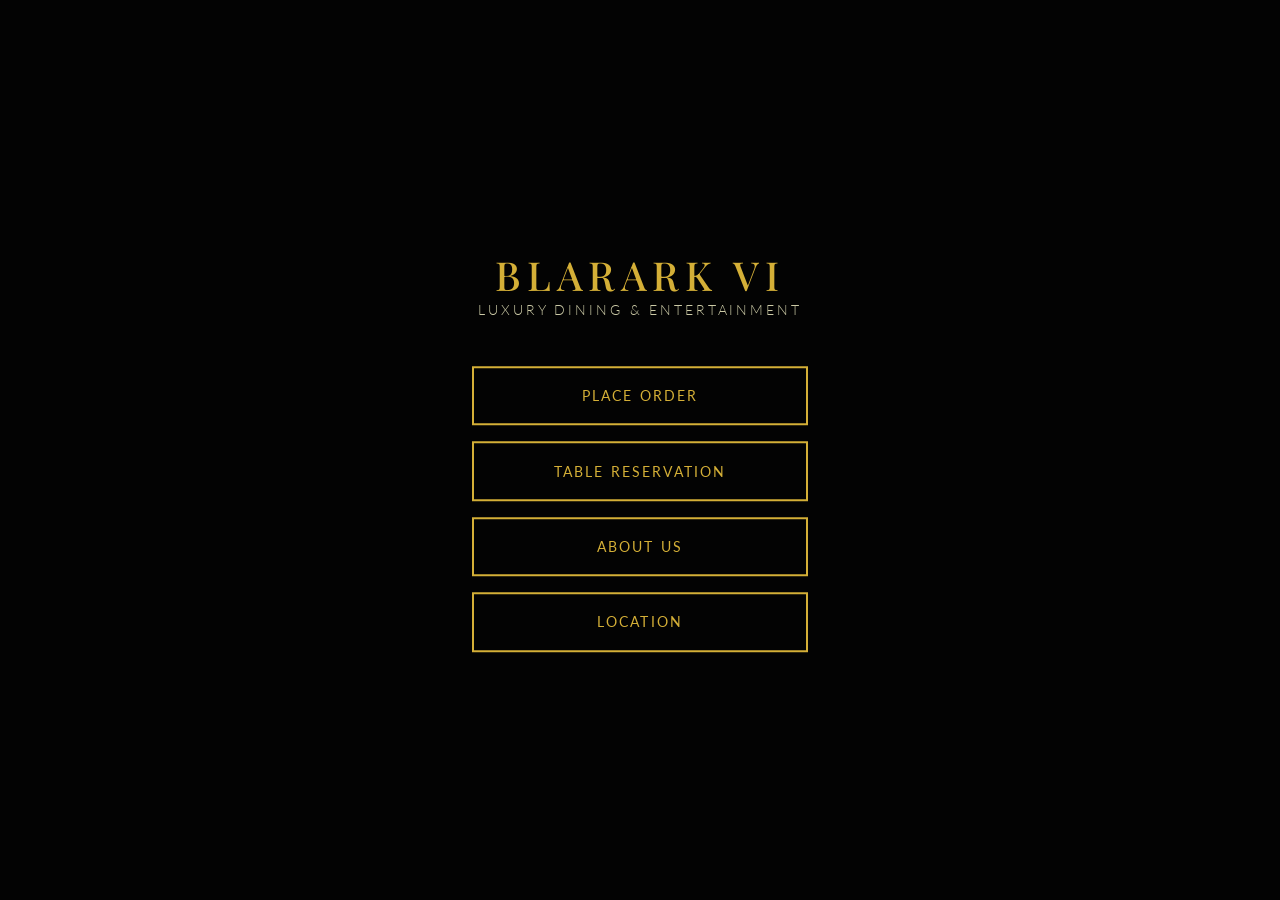
<file: index.html>
<!DOCTYPE html>
<html lang="en">
<head>
    <meta charset="UTF-8">
    <meta name="viewport" content="width=device-width, initial-scale=1.0, maximum-scale=1.0, user-scalable=no">
    <title>Blarark VI | Lagos Premier Restaurant & Lounge</title>
    <link rel="preconnect" href="https://fonts.googleapis.com">
    <link rel="preconnect" href="https://fonts.gstatic.com" crossorigin>
    <link href="https://fonts.googleapis.com/css2?family=Playfair+Display:wght@400;500;600;700&family=Lato:wght@300;400;700&display=swap" rel="stylesheet">
    <link rel="stylesheet" href="style.css">
</head>
<body>

    <!-- HOME VIEW -->
    <div class="bg-overlay" style="background-image: url('https://i.ibb.co/jPtq0Dsh/IMG-20260415-WA0001.jpg');"></div>
    <div class="bg-tint"></div>

    <div class="home-content">
        <h1 class="logo">Blarark VI</h1>
        <p class="tagline">Luxury Dining & Entertainment</p>
        <div class="home-buttons">
            <a href="order.html" class="btn-gold">Place Order</a>
            <a href="reservation.html" class="btn-gold">Table Reservation</a>
            <a href="about.html" class="btn-gold">About Us</a>
            <a href="location.html" class="btn-gold">Location</a>
        </div>
    </div>

</body>
</html>
</file>
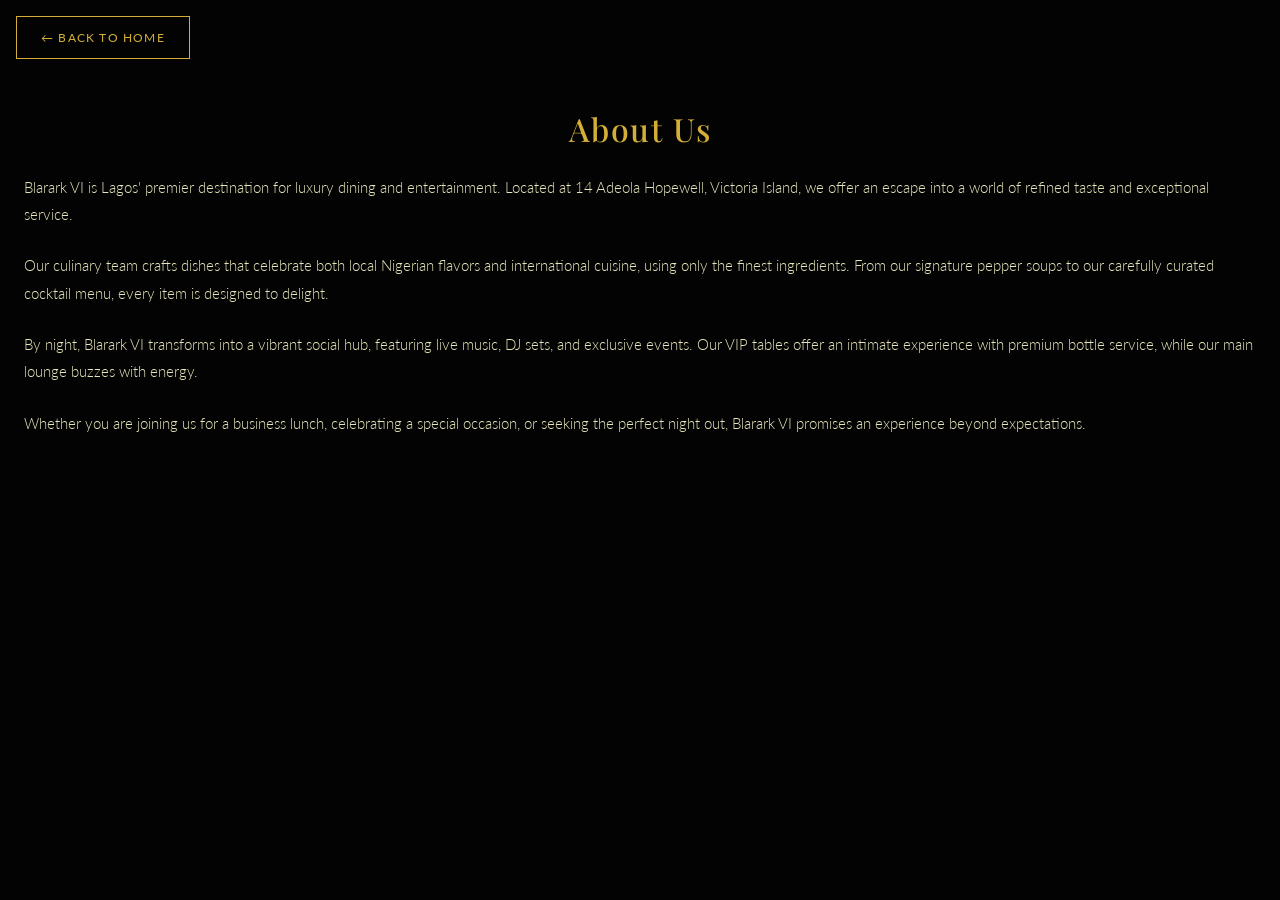
<file: about.html>
<!DOCTYPE html>
<html lang="en">
<head>
    <meta charset="UTF-8">
    <meta name="viewport" content="width=device-width, initial-scale=1.0, maximum-scale=1.0, user-scalable=no">
    <title>About Us | Blarark VI</title>
    <link rel="preconnect" href="https://fonts.googleapis.com">
    <link rel="preconnect" href="https://fonts.gstatic.com" crossorigin>
    <link href="https://fonts.googleapis.com/css2?family=Playfair+Display:wght@400;500;600;700&family=Lato:wght@300;400;700&display=swap" rel="stylesheet">
    <link rel="stylesheet" href="style.css">
</head>
<body>

    <div class="bg-overlay" style="background-image: url('https://i.ibb.co/jPtq0Dsh/IMG-20260415-WA0001.jpg');"></div>
    <div class="bg-tint"></div>

    <div class="page-container">
        <a href="index.html" class="btn-back">← Back to Home</a>
        
        <div class="page-header">
            <h1 class="page-title">About Us</h1>
        </div>

        <div class="page-content">
            <p class="info-text">Blarark VI is Lagos' premier destination for luxury dining and entertainment. Located at 14 Adeola Hopewell, Victoria Island, we offer an escape into a world of refined taste and exceptional service.</p>
            <p class="info-text">Our culinary team crafts dishes that celebrate both local Nigerian flavors and international cuisine, using only the finest ingredients. From our signature pepper soups to our carefully curated cocktail menu, every item is designed to delight.</p>
            <p class="info-text">By night, Blarark VI transforms into a vibrant social hub, featuring live music, DJ sets, and exclusive events. Our VIP tables offer an intimate experience with premium bottle service, while our main lounge buzzes with energy.</p>
            <p class="info-text">Whether you are joining us for a business lunch, celebrating a special occasion, or seeking the perfect night out, Blarark VI promises an experience beyond expectations.</p>
        </div>
    </div>

    <script src="script.js"></script>
</body>
</html>
</file>
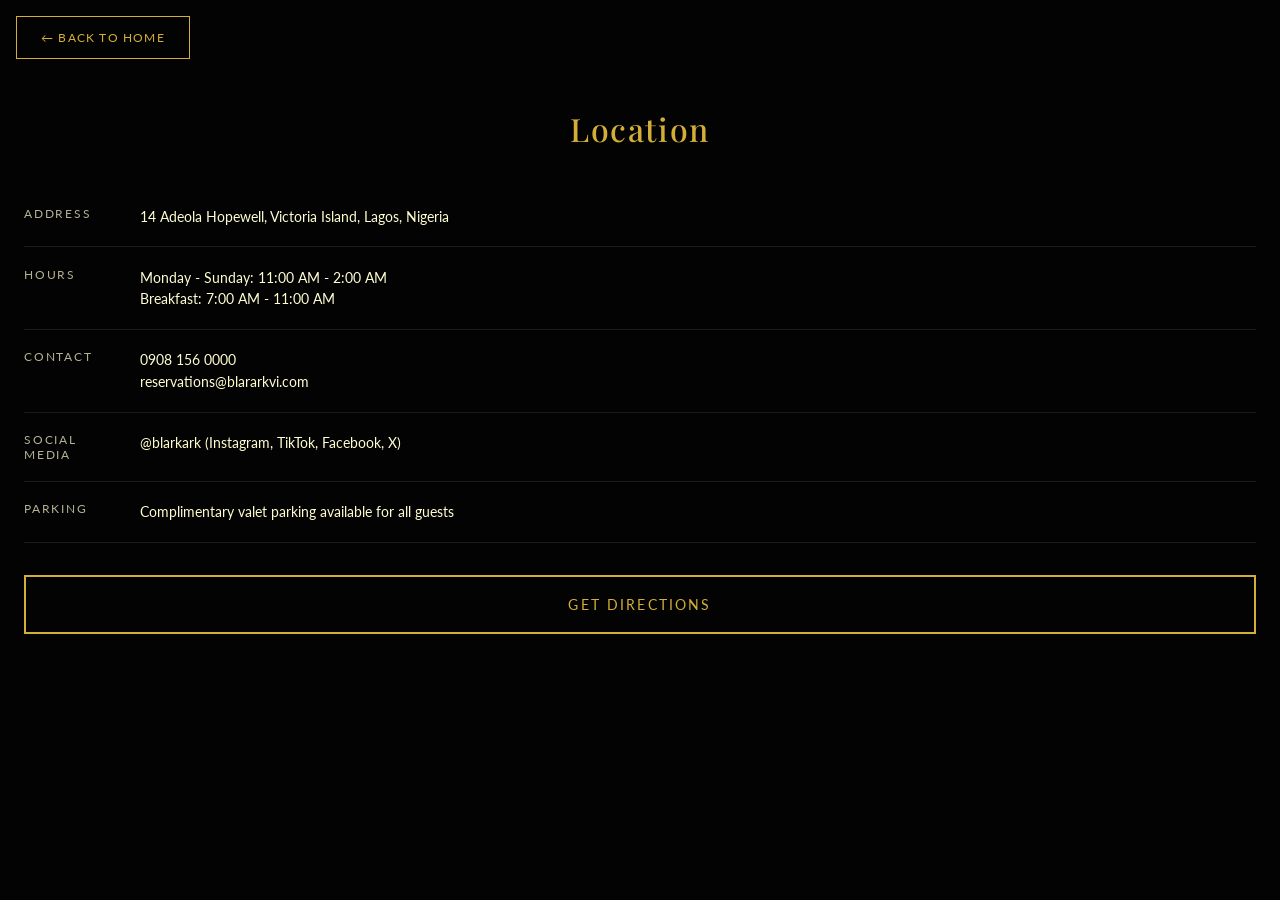
<file: location.html>
<!DOCTYPE html>
<html lang="en">
<head>
    <meta charset="UTF-8">
    <meta name="viewport" content="width=device-width, initial-scale=1.0, maximum-scale=1.0, user-scalable=no">
    <title>Location | Blarark VI</title>
    <link rel="preconnect" href="https://fonts.googleapis.com">
    <link rel="preconnect" href="https://fonts.gstatic.com" crossorigin>
    <link href="https://fonts.googleapis.com/css2?family=Playfair+Display:wght@400;500;600;700&family=Lato:wght@300;400;700&display=swap" rel="stylesheet">
    <link rel="stylesheet" href="style.css">
</head>
<body>

    <div class="bg-overlay" style="background-image: url('https://i.ibb.co/jPtq0Dsh/IMG-20260415-WA0001.jpg');"></div>
    <div class="bg-tint"></div>

    <div class="page-container">
        <a href="index.html" class="btn-back">← Back to Home</a>
        
        <div class="page-header">
            <h1 class="page-title">Location</h1>
        </div>

        <div class="page-content">
            <div class="location-details">
                <div class="detail-row"><span class="detail-label">Address</span><span class="detail-value">14 Adeola Hopewell, Victoria Island, Lagos, Nigeria</span></div>
                <div class="detail-row"><span class="detail-label">Hours</span><span class="detail-value">Monday - Sunday: 11:00 AM - 2:00 AM<br>Breakfast: 7:00 AM - 11:00 AM</span></div>
                <div class="detail-row"><span class="detail-label">Contact</span><span class="detail-value">0908 156 0000<br>reservations@blararkvi.com</span></div>
                <div class="detail-row"><span class="detail-label">Social Media</span><span class="detail-value">@blarkark (Instagram, TikTok, Facebook, X)</span></div>
                <div class="detail-row"><span class="detail-label">Parking</span><span class="detail-value">Complimentary valet parking available for all guests</span></div>
            </div>
            <button class="btn-gold" style="margin-top: 2rem; width: 100%;" onclick="window.open('https://maps.google.com?q=14+Adeola+Hopewell+Victoria+Island+Lagos', '_blank')">Get Directions</button>
        </div>
    </div>

    <script src="script.js"></script>
</body>
</html>
</file>
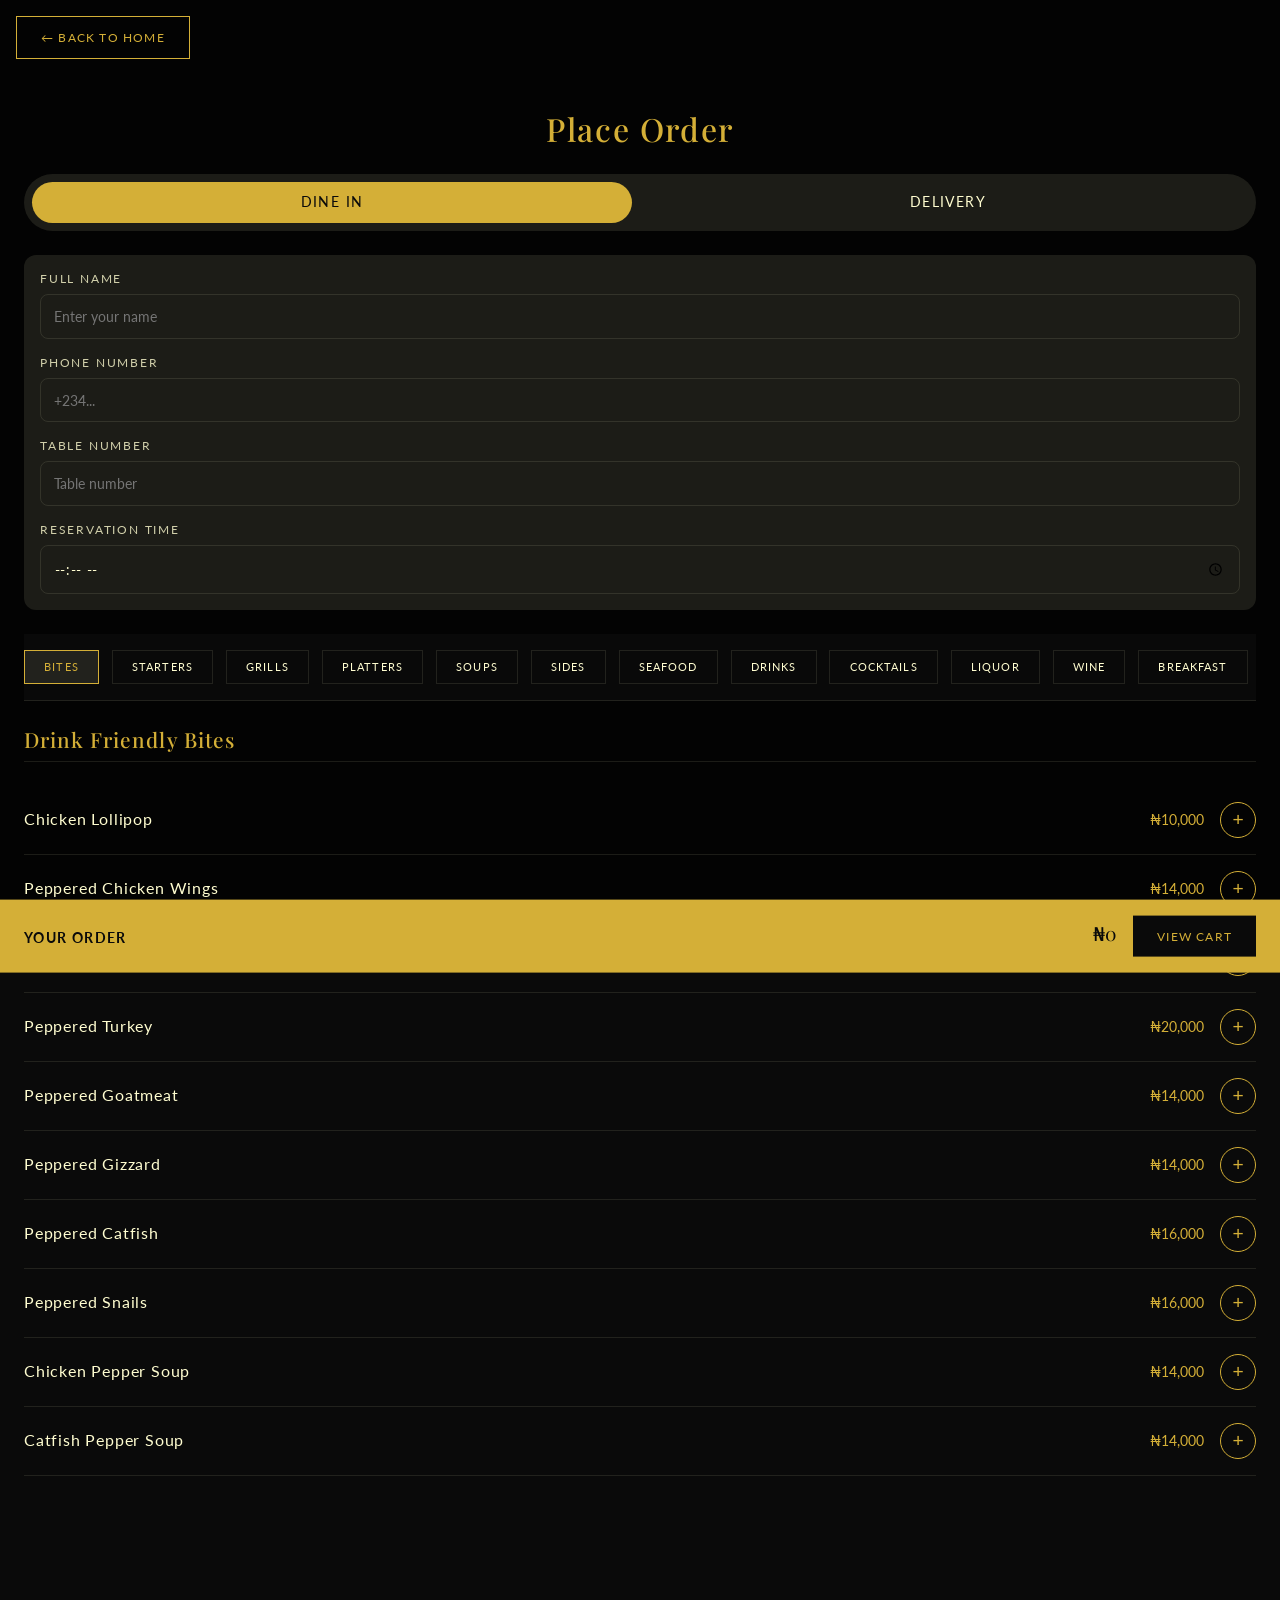
<file: order..html>
<!DOCTYPE html>
<html lang="en">
<head>
    <meta charset="UTF-8">
    <meta name="viewport" content="width=device-width, initial-scale=1.0, maximum-scale=1.0, user-scalable=no">
    <title>Place Order | Blarark VI</title>
    <link rel="preconnect" href="https://fonts.googleapis.com">
    <link rel="preconnect" href="https://fonts.gstatic.com" crossorigin>
    <link href="https://fonts.googleapis.com/css2?family=Playfair+Display:wght@400;500;600;700&family=Lato:wght@300;400;700&display=swap" rel="stylesheet">
    <link rel="stylesheet" href="style.css">
    <style>
        .cart-items-list { max-height: 300px; overflow-y: auto; margin-bottom: 1rem; }
        .cart-item-row { display: flex; justify-content: space-between; align-items: center; padding: 0.8rem 0; border-bottom: 1px solid var(--cream-transparent); gap: 0.5rem; flex-wrap: wrap; }
        .cart-item-name { flex: 2; font-size: 0.85rem; min-width: 120px; }
        .cart-item-price { font-size: 0.85rem; color: var(--gold); white-space: nowrap; }
        .cart-item-qty { display: flex; align-items: center; gap: 0.5rem; }
        .cart-qty-btn { width: 28px; height: 28px; border-radius: 50%; border: 1px solid var(--gold); background: transparent; color: var(--gold); cursor: pointer; font-size: 1rem; display: flex; align-items: center; justify-content: center; }
        .cart-remove-btn { background: transparent; border: none; color: #ff6b6b; cursor: pointer; font-size: 1rem; padding: 0.2rem 0.5rem; }
        .cart-summary { padding-top: 1rem; border-top: 1px solid var(--gold); }
        .cart-summary-row { display: flex; justify-content: space-between; margin-bottom: 0.5rem; }
        .cart-grand-total { font-size: 1.2rem; font-weight: bold; color: var(--gold); }
        #cart-display { display: none; margin-bottom: 1.5rem; }
        #cart-display.show { display: block; }
    </style>
</head>
<body>

    <div class="bg-overlay" style="background-image: url('https://i.ibb.co/jPtq0Dsh/IMG-20260415-WA0001.jpg');"></div>
    <div class="bg-tint"></div>

    <div class="page-container">
        <a href="index.html" class="btn-back">← Back to Home</a>
        
        <div class="page-header">
            <h1 class="page-title">Place Order</h1>
        </div>

        <div class="page-content">
            <!-- Order Type Toggle -->
            <div class="order-type-toggle">
                <button class="order-type-btn active" onclick="setOrderType('dinein')">Dine In</button>
                <button class="order-type-btn" onclick="setOrderType('delivery')">Delivery</button>
            </div>

            <!-- Dine In Form -->
            <div id="dinein-form" class="order-form">
                <div class="form-group"><label class="form-label">Full Name</label><input type="text" class="form-input" id="dinein-name" placeholder="Enter your name" required></div>
                <div class="form-group"><label class="form-label">Phone Number</label><input type="tel" class="form-input" id="dinein-phone" placeholder="+234..." required></div>
                <div class="form-group"><label class="form-label">Table Number</label><input type="text" class="form-input" id="dinein-table" placeholder="Table number" required></div>
                <div class="form-group"><label class="form-label">Reservation Time</label><input type="time" class="form-input" id="dinein-time" required></div>
            </div>

            <!-- Delivery Form -->
            <div id="delivery-form" class="order-form" style="display: none;">
                <div class="form-group"><label class="form-label">Full Name</label><input type="text" class="form-input" id="delivery-name" placeholder="Enter your name" required></div>
                <div class="form-group"><label class="form-label">Phone Number</label><input type="tel" class="form-input" id="delivery-phone" placeholder="+234..." required></div>
                <div class="form-group"><label class="form-label">Delivery Address</label><input type="text" class="form-input" id="delivery-address" placeholder="Full delivery address" required></div>
            </div>

            <!-- Cart Display -->
            <div id="cart-display">
                <h3 class="menu-category-title" style="font-size: 1.1rem;">Your Order</h3>
                <div id="cart-items-list" class="cart-items-list"></div>
                <div id="cart-summary" class="cart-summary"></div>
                <button class="submit-btn" onclick="proceedToCheckout()">Proceed to Checkout →</button>
            </div>

            <!-- Menu Categories -->
            <div class="category-nav">
                <button class="category-btn active" onclick="showCategory('bites')">Bites</button>
                <button class="category-btn" onclick="showCategory('starters')">Starters</button>
                <button class="category-btn" onclick="showCategory('grills')">Grills</button>
                <button class="category-btn" onclick="showCategory('platters')">Platters</button>
                <button class="category-btn" onclick="showCategory('soups')">Soups</button>
                <button class="category-btn" onclick="showCategory('sides')">Sides</button>
                <button class="category-btn" onclick="showCategory('seafood')">Seafood</button>
                <button class="category-btn" onclick="showCategory('drinks')">Drinks</button>
                <button class="category-btn" onclick="showCategory('cocktails')">Cocktails</button>
                <button class="category-btn" onclick="showCategory('liquor')">Liquor</button>
                <button class="category-btn" onclick="showCategory('wine')">Wine</button>
                <button class="category-btn" onclick="showCategory('breakfast')">Breakfast</button>
            </div>

            <!-- BITES -->
            <div id="bites" class="menu-section active">
                <h2 class="menu-category-title">Drink Friendly Bites</h2>
                <div class="menu-item"><div class="menu-item-info"><div class="menu-item-name">Chicken Lollipop</div></div><div class="menu-item-price">₦10,000</div><button class="add-btn" onclick="addToCart('Chicken Lollipop', 10000)">+</button></div>
                <div class="menu-item"><div class="menu-item-info"><div class="menu-item-name">Peppered Chicken Wings</div></div><div class="menu-item-price">₦14,000</div><button class="add-btn" onclick="addToCart('Peppered Chicken Wings', 14000)">+</button></div>
                <div class="menu-item"><div class="menu-item-info"><div class="menu-item-name">Peppered Chicken Laps</div></div><div class="menu-item-price">₦14,000</div><button class="add-btn" onclick="addToCart('Peppered Chicken Laps', 14000)">+</button></div>
                <div class="menu-item"><div class="menu-item-info"><div class="menu-item-name">Peppered Turkey</div></div><div class="menu-item-price">₦20,000</div><button class="add-btn" onclick="addToCart('Peppered Turkey', 20000)">+</button></div>
                <div class="menu-item"><div class="menu-item-info"><div class="menu-item-name">Peppered Goatmeat</div></div><div class="menu-item-price">₦14,000</div><button class="add-btn" onclick="addToCart('Peppered Goatmeat', 14000)">+</button></div>
                <div class="menu-item"><div class="menu-item-info"><div class="menu-item-name">Peppered Gizzard</div></div><div class="menu-item-price">₦14,000</div><button class="add-btn" onclick="addToCart('Peppered Gizzard', 14000)">+</button></div>
                <div class="menu-item"><div class="menu-item-info"><div class="menu-item-name">Peppered Catfish</div></div><div class="menu-item-price">₦16,000</div><button class="add-btn" onclick="addToCart('Peppered Catfish', 16000)">+</button></div>
                <div class="menu-item"><div class="menu-item-info"><div class="menu-item-name">Peppered Snails</div></div><div class="menu-item-price">₦16,000</div><button class="add-btn" onclick="addToCart('Peppered Snails', 16000)">+</button></div>
                <div class="menu-item"><div class="menu-item-info"><div class="menu-item-name">Chicken Pepper Soup</div></div><div class="menu-item-price">₦14,000</div><button class="add-btn" onclick="addToCart('Chicken Pepper Soup', 14000)">+</button></div>
                <div class="menu-item"><div class="menu-item-info"><div class="menu-item-name">Catfish Pepper Soup</div></div><div class="menu-item-price">₦14,000</div><button class="add-btn" onclick="addToCart('Catfish Pepper Soup', 14000)">+</button></div>
            </div>

            <!-- STARTERS -->
            <div id="starters" class="menu-section">
                <h2 class="menu-category-title">Starters</h2>
                <div class="menu-item"><div class="menu-item-info"><div class="menu-item-name">Shrimp or Chicken Spring Rolls</div></div><div class="menu-item-price">₦11,000</div><button class="add-btn" onclick="addToCart('Spring Rolls', 11000)">+</button></div>
                <div class="menu-item"><div class="menu-item-info"><div class="menu-item-name">Chicken Croquet</div></div><div class="menu-item-price">₦11,000</div><button class="add-btn" onclick="addToCart('Chicken Croquet', 11000)">+</button></div>
                <div class="menu-item"><div class="menu-item-info"><div class="menu-item-name">Chicken Popcorn</div></div><div class="menu-item-price">₦11,000</div><button class="add-btn" onclick="addToCart('Chicken Popcorn', 11000)">+</button></div>
                <div class="menu-item"><div class="menu-item-info"><div class="menu-item-name">Firecracker Prawns</div></div><div class="menu-item-price">₦18,000</div><button class="add-btn" onclick="addToCart('Firecracker Prawns', 18000)">+</button></div>
                <div class="menu-item"><div class="menu-item-info"><div class="menu-item-name">Asun</div></div><div class="menu-item-price">₦14,000</div><button class="add-btn" onclick="addToCart('Asun', 14000)">+</button></div>
            </div>

            <!-- GRILLS -->
            <div id="grills" class="menu-section">
                <h2 class="menu-category-title">Grills</h2>
                <div class="menu-item"><div class="menu-item-info"><div class="menu-item-name">Grilled Rabbit</div></div><div class="menu-item-price">₦25,000</div><button class="add-btn" onclick="addToCart('Grilled Rabbit', 25000)">+</button></div>
                <div class="menu-item"><div class="menu-item-info"><div class="menu-item-name">Grilled Chicken BBQ</div></div><div class="menu-item-price">₦14,000</div><button class="add-btn" onclick="addToCart('Grilled Chicken BBQ', 14000)">+</button></div>
                <div class="menu-item"><div class="menu-item-info"><div class="menu-item-name">BA Grilled Jumbo Prawns</div></div><div class="menu-item-price">₦30,000</div><button class="add-btn" onclick="addToCart('BA Jumbo Prawns', 30000)">+</button></div>
                <div class="menu-item"><div class="menu-item-info"><div class="menu-item-name">Grilled Lobster</div></div><div class="menu-item-price">₦35,000</div><button class="add-btn" onclick="addToCart('Grilled Lobster', 35000)">+</button></div>
                <div class="menu-item"><div class="menu-item-info"><div class="menu-item-name">Barbecue Catfish</div></div><div class="menu-item-price">₦25,000</div><button class="add-btn" onclick="addToCart('Barbecue Catfish', 25000)">+</button></div>
                <div class="menu-item"><div class="menu-item-info"><div class="menu-item-name">Barbecue Croaker Fish</div></div><div class="menu-item-price">₦30,000</div><button class="add-btn" onclick="addToCart('Barbecue Croaker Fish', 30000)">+</button></div>
            </div>

            <!-- PLATTERS -->
            <div id="platters" class="menu-section">
                <h2 class="menu-category-title">Platters</h2>
                <div class="menu-item"><div class="menu-item-info"><div class="menu-item-name">BA Platter</div><div class="menu-item-desc">Grilled Rabbit, Catfish, Chicken, Peppered Snails, Peppered Mutton, Prawns, BA Rice, Yam Fries</div></div><div class="menu-item-price">₦85,000</div><button class="add-btn" onclick="addToCart('BA Platter', 85000)">+</button></div>
                <div class="menu-item"><div class="menu-item-info"><div class="menu-item-name">Odogwu Platter</div><div class="menu-item-desc">Peppered Chicken Wings, Gizzard, Turkey, Croaker Fish, Roast Plantain, Yam Fries</div></div><div class="menu-item-price">₦70,000</div><button class="add-btn" onclick="addToCart('Odogwu Platter', 70000)">+</button></div>
                <div class="menu-item"><div class="menu-item-info"><div class="menu-item-name">Smoky Platter</div><div class="menu-item-desc">Grilled Chicken Laps, Catfish, Asun, Jollof Rice, Yam Fries</div></div><div class="menu-item-price">₦50,000</div><button class="add-btn" onclick="addToCart('Smoky Platter', 50000)">+</button></div>
                <div class="menu-item"><div class="menu-item-info"><div class="menu-item-name">Quickie Platter</div><div class="menu-item-desc">Peppered Chicken Wings, Chicken Drumstick, Chicken Spring Rolls</div></div><div class="menu-item-price">₦30,000</div><button class="add-btn" onclick="addToCart('Quickie Platter', 30000)">+</button></div>
            </div>

            <!-- SOUPS -->
            <div id="soups" class="menu-section">
                <h2 class="menu-category-title">Nigerian Soups</h2>
                <div class="menu-item"><div class="menu-item-info"><div class="menu-item-name">Blarark Fisherman Soup</div><div class="menu-item-desc">Snail, Prawns, Shrimps, Periwinkles, Wheels</div></div><div class="menu-item-price">₦20,000</div><button class="add-btn" onclick="addToCart('Fisherman Soup', 20000)">+</button></div>
                <div class="menu-item"><div class="menu-item-info"><div class="menu-item-name">Banga Soup</div></div><div class="menu-item-price">₦15,000</div><button class="add-btn" onclick="addToCart('Banga Soup', 15000)">+</button></div>
                <div class="menu-item"><div class="menu-item-info"><div class="menu-item-name">Seafood Banga Soup</div></div><div class="menu-item-price">₦20,000</div><button class="add-btn" onclick="addToCart('Seafood Banga Soup', 20000)">+</button></div>
                <div class="menu-item"><div class="menu-item-info"><div class="menu-item-name">Okro Soup</div></div><div class="menu-item-price">₦15,000</div><button class="add-btn" onclick="addToCart('Okro Soup', 15000)">+</button></div>
                <div class="menu-item"><div class="menu-item-info"><div class="menu-item-name">Seafood Okro Soup</div></div><div class="menu-item-price">₦20,000</div><button class="add-btn" onclick="addToCart('Seafood Okro Soup', 20000)">+</button></div>
                <div class="menu-item"><div class="menu-item-info"><div class="menu-item-name">Afang Soup</div></div><div class="menu-item-price">₦15,000</div><button class="add-btn" onclick="addToCart('Afang Soup', 15000)">+</button></div>
                <div class="menu-item"><div class="menu-item-info"><div class="menu-item-name">Edikan Ikong Soup</div></div><div class="menu-item-price">₦15,000</div><button class="add-btn" onclick="addToCart('Edikan Ikong Soup', 15000)">+</button></div>
            </div>

            <!-- SIDES -->
            <div id="sides" class="menu-section">
                <h2 class="menu-category-title">Sides</h2>
                <div class="menu-item"><div class="menu-item-info"><div class="menu-item-name">White Rice</div></div><div class="menu-item-price">₦3,000</div><button class="add-btn" onclick="addToCart('White Rice', 3000)">+</button></div>
                <div class="menu-item"><div class="menu-item-info"><div class="menu-item-name">Jollof Rice</div></div><div class="menu-item-price">₦3,000</div><button class="add-btn" onclick="addToCart('Jollof Rice', 3000)">+</button></div>
                <div class="menu-item"><div class="menu-item-info"><div class="menu-item-name">BA Special Rice</div></div><div class="menu-item-price">₦5,000</div><button class="add-btn" onclick="addToCart('BA Special Rice', 5000)">+</button></div>
                <div class="menu-item"><div class="menu-item-info"><div class="menu-item-name">Irish Potato Fries</div></div><div class="menu-item-price">₦3,000</div><button class="add-btn" onclick="addToCart('Irish Fries', 3000)">+</button></div>
                <div class="menu-item"><div class="menu-item-info"><div class="menu-item-name">Sweet Potato Fries</div></div><div class="menu-item-price">₦3,000</div><button class="add-btn" onclick="addToCart('Sweet Potato Fries', 3000)">+</button></div>
                <div class="menu-item"><div class="menu-item-info"><div class="menu-item-name">Yam Fries</div></div><div class="menu-item-price">₦3,000</div><button class="add-btn" onclick="addToCart('Yam Fries', 3000)">+</button></div>
            </div>

            <!-- SEAFOOD BOIL -->
            <div id="seafood" class="menu-section">
                <h2 class="menu-category-title">Seafood Boil</h2>
                <div class="menu-item"><div class="menu-item-info"><div class="menu-item-name">Small (2 persons)</div></div><div class="menu-item-price">₦35,000</div><button class="add-btn" onclick="addToCart('Seafood Boil Small', 35000)">+</button></div>
                <div class="menu-item"><div class="menu-item-info"><div class="menu-item-name">Medium (3-4 persons)</div></div><div class="menu-item-price">₦50,000</div><button class="add-btn" onclick="addToCart('Seafood Boil Medium', 50000)">+</button></div>
                <div class="menu-item"><div class="menu-item-info"><div class="menu-item-name">Large - Noah's Ark</div></div><div class="menu-item-price">₦65,000</div><button class="add-btn" onclick="addToCart('Seafood Boil Large', 65000)">+</button></div>
                <div class="menu-item"><div class="menu-item-info"><div class="menu-item-name">Extra Large (5-8 persons)</div></div><div class="menu-item-price">₦120,000</div><button class="add-btn" onclick="addToCart('Seafood Boil XL', 120000)">+</button></div>
            </div>

            <!-- DRINKS -->
            <div id="drinks" class="menu-section">
                <h2 class="menu-category-title">Drinks</h2>
                <div class="menu-item"><div class="menu-item-info"><div class="menu-item-name">Water</div></div><div class="menu-item-price">₦1,000</div><button class="add-btn" onclick="addToCart('Water', 1000)">+</button></div>
                <div class="menu-item"><div class="menu-item-info"><div class="menu-item-name">Soft Drink</div></div><div class="menu-item-price">₦2,000</div><button class="add-btn" onclick="addToCart('Soft Drink', 2000)">+</button></div>
                <div class="menu-item"><div class="menu-item-info"><div class="menu-item-name">Malt Drink</div></div><div class="menu-item-price">₦3,000</div><button class="add-btn" onclick="addToCart('Malt Drink', 3000)">+</button></div>
                <div class="menu-item"><div class="menu-item-info"><div class="menu-item-name">Pack Fruit Juice</div></div><div class="menu-item-price">₦6,000</div><button class="add-btn" onclick="addToCart('Pack Fruit Juice', 6000)">+</button></div>
                <div class="menu-item"><div class="menu-item-info"><div class="menu-item-name">Fresh Juice</div></div><div class="menu-item-price">₦4,000</div><button class="add-btn" onclick="addToCart('Fresh Juice', 4000)">+</button></div>
                <div class="menu-item"><div class="menu-item-info"><div class="menu-item-name">Energy Drink</div></div><div class="menu-item-price">₦3,000</div><button class="add-btn" onclick="addToCart('Energy Drink', 3000)">+</button></div>
                <div class="menu-item"><div class="menu-item-info"><div class="menu-item-name">Beer</div></div><div class="menu-item-price">₦3,000</div><button class="add-btn" onclick="addToCart('Beer', 3000)">+</button></div>
                <div class="menu-item"><div class="menu-item-info"><div class="menu-item-name">Palmwine Cup</div></div><div class="menu-item-price">₦3,000</div><button class="add-btn" onclick="addToCart('Palmwine Cup', 3000)">+</button></div>
                <div class="menu-item"><div class="menu-item-info"><div class="menu-item-name">Palmwine Jug</div></div><div class="menu-item-price">₦10,000</div><button class="add-btn" onclick="addToCart('Palmwine Jug', 10000)">+</button></div>
            </div>

            <!-- COCKTAILS -->
            <div id="cocktails" class="menu-section">
                <h2 class="menu-category-title">Cocktails</h2>
                <div class="menu-item"><div class="menu-item-info"><div class="menu-item-name">Blue Hawaiian</div></div><div class="menu-item-price">₦8,500</div><button class="add-btn" onclick="addToCart('Blue Hawaiian', 8500)">+</button></div>
                <div class="menu-item"><div class="menu-item-info"><div class="menu-item-name">Bounty Hunter</div></div><div class="menu-item-price">₦8,500</div><button class="add-btn" onclick="addToCart('Bounty Hunter', 8500)">+</button></div>
                <div class="menu-item"><div class="menu-item-info"><div class="menu-item-name">Blarark Zombie</div></div><div class="menu-item-price">₦10,000</div><button class="add-btn" onclick="addToCart('Blarark Zombie', 10000)">+</button></div>
                <div class="menu-item"><div class="menu-item-info"><div class="menu-item-name">Sweet Sensation</div></div><div class="menu-item-price">₦8,500</div><button class="add-btn" onclick="addToCart('Sweet Sensation', 8500)">+</button></div>
                <div class="menu-item"><div class="menu-item-info"><div class="menu-item-name">Bloody Ark</div></div><div class="menu-item-price">₦22,000</div><button class="add-btn" onclick="addToCart('Bloody Ark', 22000)">+</button></div>
                <div class="menu-item"><div class="menu-item-info"><div class="menu-item-name">Grand Master</div></div><div class="menu-item-price">₦22,000</div><button class="add-btn" onclick="addToCart('Grand Master', 22000)">+</button></div>
            </div>

            <!-- LIQUOR -->
            <div id="liquor" class="menu-section">
                <h2 class="menu-category-title">Liquor</h2>
                <div class="menu-item"><div class="menu-item-info"><div class="menu-item-name">Hennessey VS</div></div><div class="menu-item-price">₦120,000</div><button class="add-btn" onclick="addToCart('Hennessey VS', 120000)">+</button></div>
                <div class="menu-item"><div class="menu-item-info"><div class="menu-item-name">Hennessey VSOP</div></div><div class="menu-item-price">₦200,000</div><button class="add-btn" onclick="addToCart('Hennessey VSOP', 200000)">+</button></div>
                <div class="menu-item"><div class="menu-item-info"><div class="menu-item-name">Jack Daniels</div></div><div class="menu-item-price">₦50,000</div><button class="add-btn" onclick="addToCart('Jack Daniels', 50000)">+</button></div>
                <div class="menu-item"><div class="menu-item-info"><div class="menu-item-name">JW Red Label</div></div><div class="menu-item-price">₦60,000</div><button class="add-btn" onclick="addToCart('JW Red Label', 60000)">+</button></div>
                <div class="menu-item"><div class="menu-item-info"><div class="menu-item-name">JW Black Label</div></div><div class="menu-item-price">₦100,000</div><button class="add-btn" onclick="addToCart('JW Black Label', 100000)">+</button></div>
                <div class="menu-item"><div class="menu-item-info"><div class="menu-item-name">Jameson Green</div></div><div class="menu-item-price">₦60,000</div><button class="add-btn" onclick="addToCart('Jameson Green', 60000)">+</button></div>
                <div class="menu-item"><div class="menu-item-info"><div class="menu-item-name">Jameson Black</div></div><div class="menu-item-price">₦100,000</div><button class="add-btn" onclick="addToCart('Jameson Black', 100000)">+</button></div>
                <div class="menu-item"><div class="menu-item-info"><div class="menu-item-name">Glenfiddich 12</div></div><div class="menu-item-price">₦140,000</div><button class="add-btn" onclick="addToCart('Glenfiddich 12', 140000)">+</button></div>
                <div class="menu-item"><div class="menu-item-info"><div class="menu-item-name">Macallan 12</div></div><div class="menu-item-price">₦200,000</div><button class="add-btn" onclick="addToCart('Macallan 12', 200000)">+</button></div>
            </div>

            <!-- WINE -->
            <div id="wine" class="menu-section">
                <h2 class="menu-category-title">Wines & Champagne</h2>
                <div class="menu-item"><div class="menu-item-info"><div class="menu-item-name">Lamothe Parrot Red Wine</div></div><div class="menu-item-price">₦16,000</div><button class="add-btn" onclick="addToCart('Lamothe Parrot', 16000)">+</button></div>
                <div class="menu-item"><div class="menu-item-info"><div class="menu-item-name">Mouton Cadet</div></div><div class="menu-item-price">₦30,000</div><button class="add-btn" onclick="addToCart('Mouton Cadet', 30000)">+</button></div>
                <div class="menu-item"><div class="menu-item-info"><div class="menu-item-name">Moet Imperial Brut</div></div><div class="menu-item-price">₦250,000</div><button class="add-btn" onclick="addToCart('Moet Imperial Brut', 250000)">+</button></div>
                <div class="menu-item"><div class="menu-item-info"><div class="menu-item-name">Dom Perignon</div></div><div class="menu-item-price">₦950,000</div><button class="add-btn" onclick="addToCart('Dom Perignon', 950000)">+</button></div>
            </div>

            <!-- BREAKFAST -->
            <div id="breakfast" class="menu-section">
                <h2 class="menu-category-title">Breakfast</h2>
                <div class="menu-item"><div class="menu-item-info"><div class="menu-item-name">BA Champions Breakfast</div><div class="menu-item-desc">2 eggs, sausages, bacon, baked beans, toast, fried potatoes, juice or coffee</div></div><div class="menu-item-price">₦18,000</div><button class="add-btn" onclick="addToCart('BA Champions Breakfast', 18000)">+</button></div>
                <div class="menu-item"><div class="menu-item-info"><div class="menu-item-name">Nigerian Breakfast 1</div><div class="menu-item-desc">Rice and beans with dodo and stew</div></div><div class="menu-item-price">₦12,500</div><button class="add-btn" onclick="addToCart('Nigerian Breakfast 1', 12500)">+</button></div>
                <div class="menu-item"><div class="menu-item-info"><div class="menu-item-name">Nigerian Breakfast 2</div><div class="menu-item-desc">Boiled yam and plantain with vegetable sauce</div></div><div class="menu-item-price">₦12,500</div><button class="add-btn" onclick="addToCart('Nigerian Breakfast 2', 12500)">+</button></div>
                <div class="menu-item"><div class="menu-item-info"><div class="menu-item-name">Coffee</div></div><div class="menu-item-price">₦3,000</div><button class="add-btn" onclick="addToCart('Coffee', 3000)">+</button></div>
                <div class="menu-item"><div class="menu-item-info"><div class="menu-item-name">Tea</div></div><div class="menu-item-price">₦1,500</div><button class="add-btn" onclick="addToCart('Tea', 1500)">+</button></div>
            </div>
        </div>

        <!-- Cart Bar -->
        <div id="cart-bar" class="cart-bar">
            <div><span class="cart-text">Your Order</span><span id="cart-count" class="cart-count"></span></div>
            <div><span id="cart-total" class="cart-total">₦0</span><button class="checkout-btn" onclick="toggleCart()">View Cart</button></div>
        </div>
    </div>

    <script>
        // Cart State
        let cart = [];
        const WHATSAPP_NUMBER = '2349081560000';

        function loadCart() {
            const saved = localStorage.getItem('blarark_cart');
            if (saved) cart = JSON.parse(saved);
            updateCartUI();
        }

        function saveCart() {
            localStorage.setItem('blarark_cart', JSON.stringify(cart));
        }

        function addToCart(name, price) {
            const existing = cart.find(item => item.name === name);
            if (existing) existing.quantity++;
            else cart.push({ name, price, quantity: 1 });
            saveCart();
            updateCartUI();
            const btn = event.target;
            btn.style.background = '#D4AF37';
            btn.style.color = '#0a0a0a';
            setTimeout(() => {
                btn.style.background = '';
                btn.style.color = '';
            }, 300);
        }

        function updateCartUI() {
            const cartBar = document.getElementById('cart-bar');
            const cartTotal = document.getElementById('cart-total');
            const cartCount = document.getElementById('cart-count');
            const cartDisplay = document.getElementById('cart-display');
            
            if (!cartBar) return;
            
            if (cart.length === 0) {
                cartBar.classList.remove('show');
                if (cartDisplay) cartDisplay.classList.remove('show');
                return;
            }
            
            const total = cart.reduce((sum, item) => sum + (item.price * item.quantity), 0);
            const itemCount = cart.reduce((sum, item) => sum + item.quantity, 0);
            
            if (cartTotal) cartTotal.textContent = '₦' + total.toLocaleString();
            if (cartCount) cartCount.textContent = `(${itemCount})`;
            cartBar.classList.add('show');
            
            renderCartDisplay();
        }

        function renderCartDisplay() {
            const cartDisplay = document.getElementById('cart-display');
            const cartItemsList = document.getElementById('cart-items-list');
            const cartSummary = document.getElementById('cart-summary');
            
            if (!cartDisplay || !cartItemsList) return;
            
            if (cart.length === 0) {
                cartDisplay.classList.remove('show');
                return;
            }
            
            cartDisplay.classList.add('show');
            
            let itemsHtml = '';
            let subtotal = 0;
            
            cart.forEach((item, index) => {
                const itemTotal = item.price * item.quantity;
                subtotal += itemTotal;
                itemsHtml += `
                    <div class="cart-item-row">
                        <span class="cart-item-name">${item.name}</span>
                        <span class="cart-item-price">₦${item.price.toLocaleString()}</span>
                        <div class="cart-item-qty">
                            <button class="cart-qty-btn" onclick="updateQuantity(${index}, -1)">-</button>
                            <span>${item.quantity}</span>
                            <button class="cart-qty-btn" onclick="updateQuantity(${index}, 1)">+</button>
                        </div>
                        <button class="cart-remove-btn" onclick="removeItem(${index})">🗑</button>
                    </div>
                `;
            });
            
            cartItemsList.innerHTML = itemsHtml;
            
            cartSummary.innerHTML = `
                <div class="cart-summary-row"><span>Subtotal:</span><span>₦${subtotal.toLocaleString()}</span></div>
                <div class="cart-summary-row cart-grand-total"><span>Total:</span><span>₦${subtotal.toLocaleString()}</span></div>
            `;
        }

        function updateQuantity(index, delta) {
            if (cart[index]) {
                cart[index].quantity += delta;
                if (cart[index].quantity <= 0) cart.splice(index, 1);
                saveCart();
                updateCartUI();
            }
        }

        function removeItem(index) {
            cart.splice(index, 1);
            saveCart();
            updateCartUI();
        }

        function toggleCart() {
            const cartDisplay = document.getElementById('cart-display');
            if (cartDisplay) {
                if (cartDisplay.classList.contains('show')) {
                    cartDisplay.classList.remove('show');
                } else {
                    renderCartDisplay();
                }
            }
        }

        function proceedToCheckout() {
            if (cart.length === 0) {
                alert('Your cart is empty');
                return;
            }
            
            const isDineIn = document.querySelector('.order-type-btn.active')?.innerText === 'Dine In';
            let message = 'Hello! I would like to place an order from Blarark VI:\n\n';
            let total = 0;
            
            cart.forEach(item => {
                const itemTotal = item.price * item.quantity;
                total += itemTotal;
                message += `${item.quantity}x ${item.name} - ₦${itemTotal.toLocaleString()}\n`;
            });
            
            message += `\nTotal: ₦${total.toLocaleString()}\n\n`;
            
            if (isDineIn) {
                const name = document.getElementById('dinein-name')?.value || 'Not provided';
                const phone = document.getElementById('dinein-phone')?.value || 'Not provided';
                const table = document.getElementById('dinein-table')?.value || 'Not provided';
                const time = document.getElementById('dinein-time')?.value || 'Not provided';
                message += `Order Type: Dine In\nName: ${name}\nPhone: ${phone}\nTable: ${table}\nTime: ${time}`;
            } else {
                const name = document.getElementById('delivery-name')?.value || 'Not provided';
                const phone = document.getElementById('delivery-phone')?.value || 'Not provided';
                const address = document.getElementById('delivery-address')?.value || 'Not provided';
                message += `Order Type: Delivery\nName: ${name}\nPhone: ${phone}\nAddress: ${address}`;
            }
            
            window.open(`https://wa.me/${WHATSAPP_NUMBER}?text=${encodeURIComponent(message)}`, '_blank');
        }

        function setOrderType(type) {
            const dineinForm = document.getElementById('dinein-form');
            const deliveryForm = document.getElementById('delivery-form');
            const btns = document.querySelectorAll('.order-type-btn');
            
            btns.forEach(btn => btn.classList.remove('active'));
            
            if (type === 'dinein') {
                dineinForm.style.display = 'flex';
                deliveryForm.style.display = 'none';
                btns[0].classList.add('active');
            } else {
                dineinForm.style.display = 'none';
                deliveryForm.style.display = 'flex';
                btns[1].classList.add('active');
            }
        }

        function showCategory(category) {
            const btns = document.querySelectorAll('.category-btn');
            btns.forEach(btn => btn.classList.remove('active'));
            event.target.classList.add('active');
            
            const sections = document.querySelectorAll('.menu-section');
            sections.forEach(section => section.classList.remove('active'));
            document.getElementById(category).classList.add('active');
        }

        document.addEventListener('DOMContentLoaded', () => {
            loadCart();
            const dateInputs = document.querySelectorAll('input[type="date"]');
            const today = new Date().toISOString().split('T')[0];
            dateInputs.forEach(input => input.min = today);
        });
    </script>
</body>
</html>
</file>
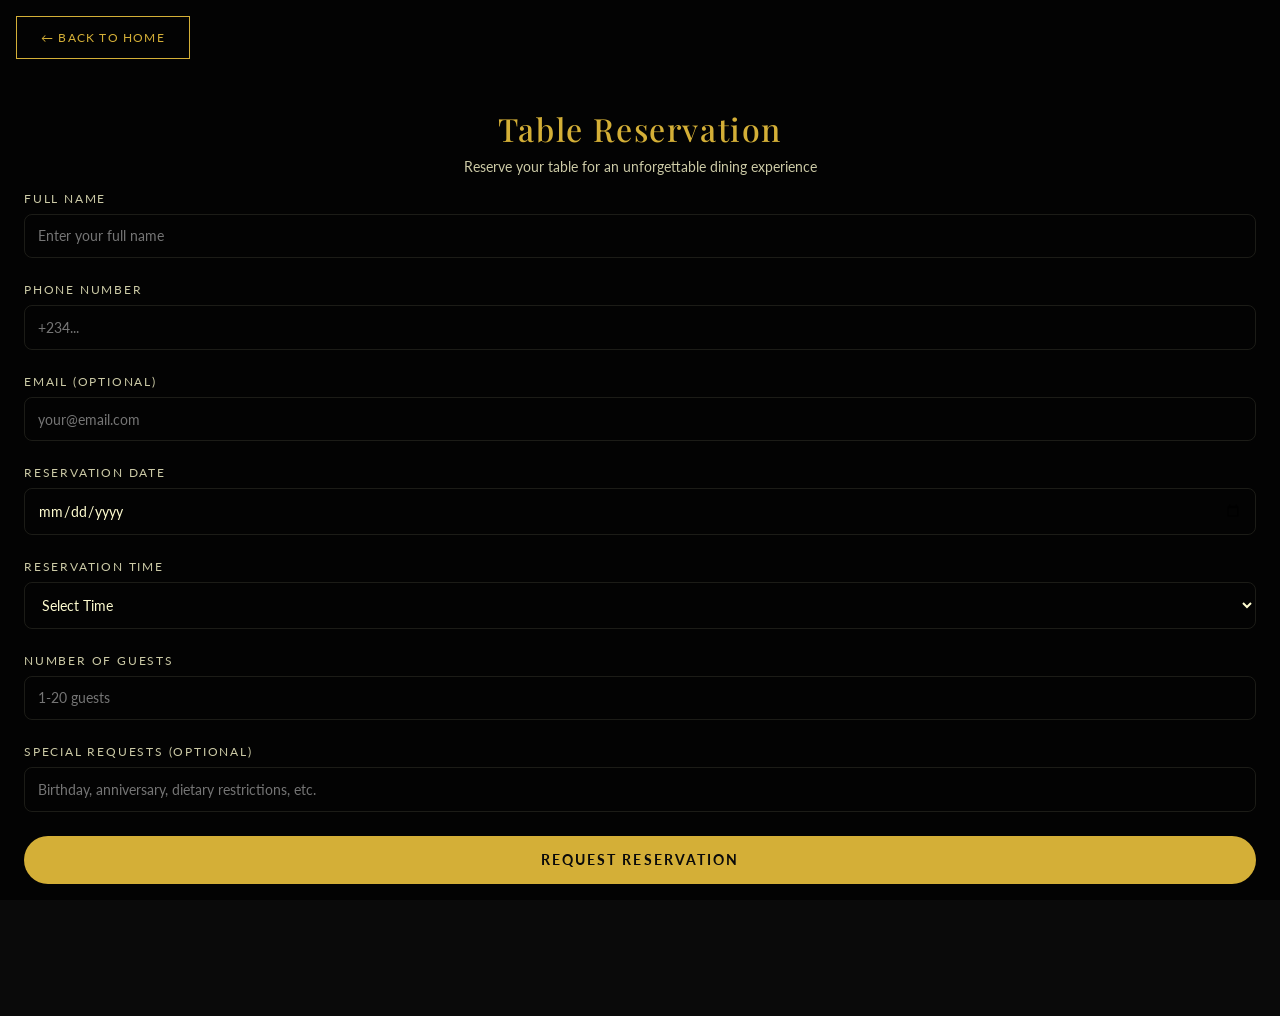
<file: reservation.html>
<!DOCTYPE html>
<html lang="en">
<head>
    <meta charset="UTF-8">
    <meta name="viewport" content="width=device-width, initial-scale=1.0, maximum-scale=1.0, user-scalable=no">
    <title>Table Reservation | Blarark VI</title>
    <link rel="preconnect" href="https://fonts.googleapis.com">
    <link rel="preconnect" href="https://fonts.gstatic.com" crossorigin>
    <link href="https://fonts.googleapis.com/css2?family=Playfair+Display:wght@400;500;600;700&family=Lato:wght@300;400;700&display=swap" rel="stylesheet">
    <link rel="stylesheet" href="style.css">
</head>
<body>

    <div class="bg-overlay" style="background-image: url('https://i.ibb.co/jPtq0Dsh/IMG-20260415-WA0001.jpg');"></div>
    <div class="bg-tint"></div>

    <div class="page-container">
        <a href="index.html" class="btn-back">← Back to Home</a>
        
        <div class="page-header">
            <h1 class="page-title">Table Reservation</h1>
            <p class="page-subtitle">Reserve your table for an unforgettable dining experience</p>
        </div>

        <div class="page-content">
            <form class="reservation-form" onsubmit="handleReservation(event)">
                <div class="form-group"><label class="form-label">Full Name</label><input type="text" class="form-input" id="res-name" placeholder="Enter your full name" required></div>
                <div class="form-group"><label class="form-label">Phone Number</label><input type="tel" class="form-input" id="res-phone" placeholder="+234..." required></div>
                <div class="form-group"><label class="form-label">Email (Optional)</label><input type="email" class="form-input" id="res-email" placeholder="your@email.com"></div>
                <div class="form-group"><label class="form-label">Reservation Date</label><input type="date" class="form-input" id="res-date" required></div>
                <div class="form-group"><label class="form-label">Reservation Time</label><select class="form-input" id="res-time" required><option value="">Select Time</option><option>12:00 PM</option><option>1:00 PM</option><option>2:00 PM</option><option>3:00 PM</option><option>4:00 PM</option><option>5:00 PM</option><option>6:00 PM</option><option>7:00 PM</option><option>8:00 PM</option><option>9:00 PM</option><option>10:00 PM</option><option>11:00 PM</option></select></div>
                <div class="form-group"><label class="form-label">Number of Guests</label><input type="number" class="form-input" id="res-guests" placeholder="1-20 guests" min="1" max="20" required></div>
                <div class="form-group"><label class="form-label">Special Requests (Optional)</label><input type="text" class="form-input" id="res-requests" placeholder="Birthday, anniversary, dietary restrictions, etc."></div>
                <button type="submit" class="submit-btn">Request Reservation</button>
            </form>
        </div>
    </div>

    <script src="script.js"></script>
    <script>
        document.getElementById('res-date').min = new Date().toISOString().split('T')[0];
        
        function handleReservation(e) {
            e.preventDefault();
            const name = document.getElementById('res-name').value;
            const phone = document.getElementById('res-phone').value;
            const date = document.getElementById('res-date').value;
            const time = document.getElementById('res-time').value;
            const guests = document.getElementById('res-guests').value;
            const requests = document.getElementById('res-requests').value || 'None';
            
            const message = `Hello! I would like to make a table reservation at Blarark VI.\n\nName: ${name}\nPhone: ${phone}\nDate: ${date}\nTime: ${time}\nGuests: ${guests}\nSpecial Requests: ${requests}`;
            window.open(`https://wa.me/2349081560000?text=${encodeURIComponent(message)}`, '_blank');
        }
    </script>
</body>
</html>
</file>
<file: style.css>
:root {
    --black: #0a0a0a;
    --gold: #D4AF37;
    --gold-dark: #B8960F;
    --cream: #FFFDD0;
    --cream-transparent: rgba(255, 253, 208, 0.1);
    --overlay: rgba(0, 0, 0, 0.75);
}

* {
    margin: 0;
    padding: 0;
    box-sizing: border-box;
    -webkit-tap-highlight-color: transparent;
}

body {
    font-family: 'Lato', sans-serif;
    color: var(--cream);
    min-height: 100vh;
    background: var(--black);
}

h1, h2, h3, h4, .logo {
    font-family: 'Playfair Display', serif;
    font-weight: 500;
    letter-spacing: 0.05em;
}

/* Background */
.bg-overlay {
    position: fixed;
    top: 0;
    left: 0;
    width: 100%;
    height: 100%;
    background-size: cover;
    background-position: center;
    z-index: -2;
}

.bg-tint {
    position: fixed;
    top: 0;
    left: 0;
    width: 100%;
    height: 100%;
    background: var(--overlay);
    z-index: -1;
}

/* Home Page */
.home-content {
    position: absolute;
    top: 50%;
    left: 50%;
    transform: translate(-50%, -50%);
    width: 100%;
    max-width: 400px;
    text-align: center;
    padding: 2rem;
}

.logo {
    font-size: 2.5rem;
    letter-spacing: 0.15em;
    text-transform: uppercase;
    color: var(--gold);
}

.tagline {
    font-size: 0.9rem;
    letter-spacing: 0.2em;
    text-transform: uppercase;
    margin-bottom: 3rem;
    opacity: 0.8;
    font-weight: 300;
}

.home-buttons {
    display: flex;
    flex-direction: column;
    gap: 1rem;
    width: 100%;
}

.btn-gold {
    background: transparent;
    border: 2px solid var(--gold);
    color: var(--gold);
    padding: 1.2rem 2rem;
    font-size: 0.9rem;
    letter-spacing: 0.15em;
    text-transform: uppercase;
    cursor: pointer;
    transition: all 0.3s ease;
    font-family: 'Lato', sans-serif;
    font-weight: 400;
    width: 100%;
    text-decoration: none;
    display: block;
    text-align: center;
}

.btn-gold:hover {
    background: var(--gold);
    color: var(--black);
}

.btn-back {
    background: transparent;
    border: 1px solid var(--gold);
    color: var(--gold);
    padding: 0.8rem 1.5rem;
    font-size: 0.75rem;
    letter-spacing: 0.1em;
    text-transform: uppercase;
    cursor: pointer;
    margin: 1rem;
    display: inline-flex;
    align-items: center;
    gap: 0.5rem;
    text-decoration: none;
}

/* Page Layout */
.page-container {
    min-height: 100vh;
    overflow-y: auto;
    padding-bottom: 100px;
}

.page-header {
    padding: 2rem 1.5rem 1rem;
    text-align: center;
}

.page-title {
    font-size: 2rem;
    margin-bottom: 0.5rem;
    color: var(--gold);
}

.page-subtitle {
    font-size: 0.9rem;
    opacity: 0.8;
}

.page-content {
    padding: 0 1.5rem 2rem;
}

/* Menu Styles */
.category-nav {
    position: sticky;
    top: 0;
    background: rgba(10, 10, 10, 0.95);
    backdrop-filter: blur(10px);
    display: flex;
    gap: 0.8rem;
    padding: 1rem 0;
    margin-bottom: 1.5rem;
    overflow-x: auto;
    border-bottom: 1px solid var(--cream-transparent);
    z-index: 10;
}

.category-nav::-webkit-scrollbar {
    display: none;
}

.category-btn {
    background: transparent;
    border: 1px solid var(--cream-transparent);
    color: var(--cream);
    padding: 0.6rem 1.2rem;
    font-size: 0.7rem;
    letter-spacing: 0.1em;
    text-transform: uppercase;
    cursor: pointer;
    white-space: nowrap;
    font-family: 'Lato', sans-serif;
    transition: all 0.3s ease;
}

.category-btn.active,
.category-btn:hover {
    border-color: var(--gold);
    background: var(--cream-transparent);
    color: var(--gold);
}

.menu-section {
    display: none;
}

.menu-section.active {
    display: block;
}

.menu-category-title {
    font-size: 1.3rem;
    margin-bottom: 1.5rem;
    padding-bottom: 0.5rem;
    border-bottom: 1px solid var(--cream-transparent);
    color: var(--gold);
}

.menu-item {
    display: flex;
    justify-content: space-between;
    align-items: center;
    padding: 1rem 0;
    border-bottom: 1px solid var(--cream-transparent);
    gap: 1rem;
}

.menu-item-info {
    flex: 1;
}

.menu-item-name {
    font-size: 1rem;
    font-weight: 400;
    letter-spacing: 0.05em;
    margin-bottom: 0.2rem;
}

.menu-item-desc {
    font-size: 0.75rem;
    opacity: 0.7;
    font-weight: 300;
}

.menu-item-price {
    font-size: 0.9rem;
    white-space: nowrap;
    color: var(--gold);
}

.add-btn {
    width: 36px;
    height: 36px;
    border-radius: 50%;
    border: 1px solid var(--gold);
    background: transparent;
    color: var(--gold);
    font-size: 1.2rem;
    cursor: pointer;
    display: flex;
    align-items: center;
    justify-content: center;
    transition: all 0.3s ease;
    flex-shrink: 0;
}

.add-btn:hover {
    background: var(--gold);
    color: var(--black);
}

/* Cart Bar */
.cart-bar {
    position: fixed;
    bottom: 0;
    left: 0;
    right: 0;
    background: var(--gold);
    color: var(--black);
    padding: 1rem 1.5rem;
    display: flex;
    justify-content: space-between;
    align-items: center;
    z-index: 100;
    transform: translateY(100%);
    transition: transform 0.3s ease;
}

.cart-bar.show {
    transform: translateY(0);
}

.cart-text {
    font-size: 0.85rem;
    letter-spacing: 0.1em;
    text-transform: uppercase;
    font-weight: 700;
}

.cart-count {
    margin-left: 0.5rem;
    font-size: 0.75rem;
}

.cart-total {
    font-family: 'Playfair Display', serif;
    font-size: 1.2rem;
    margin-right: 1rem;
}

.checkout-btn {
    background: var(--black);
    color: var(--gold);
    border: none;
    padding: 0.8rem 1.5rem;
    font-size: 0.75rem;
    letter-spacing: 0.1em;
    text-transform: uppercase;
    cursor: pointer;
    font-family: 'Lato', sans-serif;
}

/* Order Type Toggle */
.order-type-toggle {
    display: flex;
    gap: 1rem;
    margin-bottom: 1.5rem;
    background: var(--cream-transparent);
    padding: 0.5rem;
    border-radius: 50px;
}

.order-type-btn {
    flex: 1;
    background: transparent;
    border: none;
    color: var(--cream);
    padding: 0.8rem;
    font-size: 0.85rem;
    letter-spacing: 0.1em;
    text-transform: uppercase;
    cursor: pointer;
    border-radius: 40px;
    transition: all 0.3s ease;
    font-family: 'Lato', sans-serif;
}

.order-type-btn.active {
    background: var(--gold);
    color: var(--black);
}

.order-form {
    display: flex;
    flex-direction: column;
    gap: 1rem;
    margin-bottom: 1.5rem;
    padding: 1rem;
    background: var(--cream-transparent);
    border-radius: 12px;
}

/* Forms */
.form-group {
    display: flex;
    flex-direction: column;
    gap: 0.5rem;
}

.form-label {
    font-size: 0.75rem;
    letter-spacing: 0.15em;
    text-transform: uppercase;
    opacity: 0.8;
}

.form-input {
    background: transparent;
    border: 1px solid var(--cream-transparent);
    color: var(--cream);
    padding: 0.8rem;
    font-size: 0.9rem;
    font-family: 'Lato', sans-serif;
    outline: none;
    transition: border-color 0.3s ease;
    border-radius: 8px;
}

.form-input:focus {
    border-color: var(--gold);
}

.reservation-form {
    display: flex;
    flex-direction: column;
    gap: 1.5rem;
}

.submit-btn {
    background: var(--gold);
    color: var(--black);
    border: none;
    padding: 1rem;
    font-size: 0.85rem;
    letter-spacing: 0.15em;
    text-transform: uppercase;
    cursor: pointer;
    font-family: 'Lato', sans-serif;
    font-weight: 700;
    border-radius: 40px;
    transition: opacity 0.3s ease;
}

.submit-btn:hover {
    opacity: 0.9;
}

/* About & Location */
.info-text {
    font-size: 0.95rem;
    line-height: 1.8;
    opacity: 0.9;
    font-weight: 300;
    margin-bottom: 1.5rem;
}

.location-details {
    margin-top: 2rem;
}

.detail-row {
    display: flex;
    align-items: flex-start;
    margin-bottom: 1.2rem;
    padding-bottom: 1.2rem;
    border-bottom: 1px solid var(--cream-transparent);
    gap: 1rem;
}

.detail-label {
    font-size: 0.75rem;
    letter-spacing: 0.15em;
    text-transform: uppercase;
    opacity: 0.7;
    width: 100px;
    flex-shrink: 0;
}

.detail-value {
    font-size: 0.9rem;
    line-height: 1.5;
    flex: 1;
}

/* Responsive */
@media (max-width: 480px) {
    .logo {
        font-size: 2rem;
    }
    .page-title {
        font-size: 1.5rem;
    }
    .detail-label {
        width: 80px;
        font-size: 0.65rem;
    }
}
</file>
